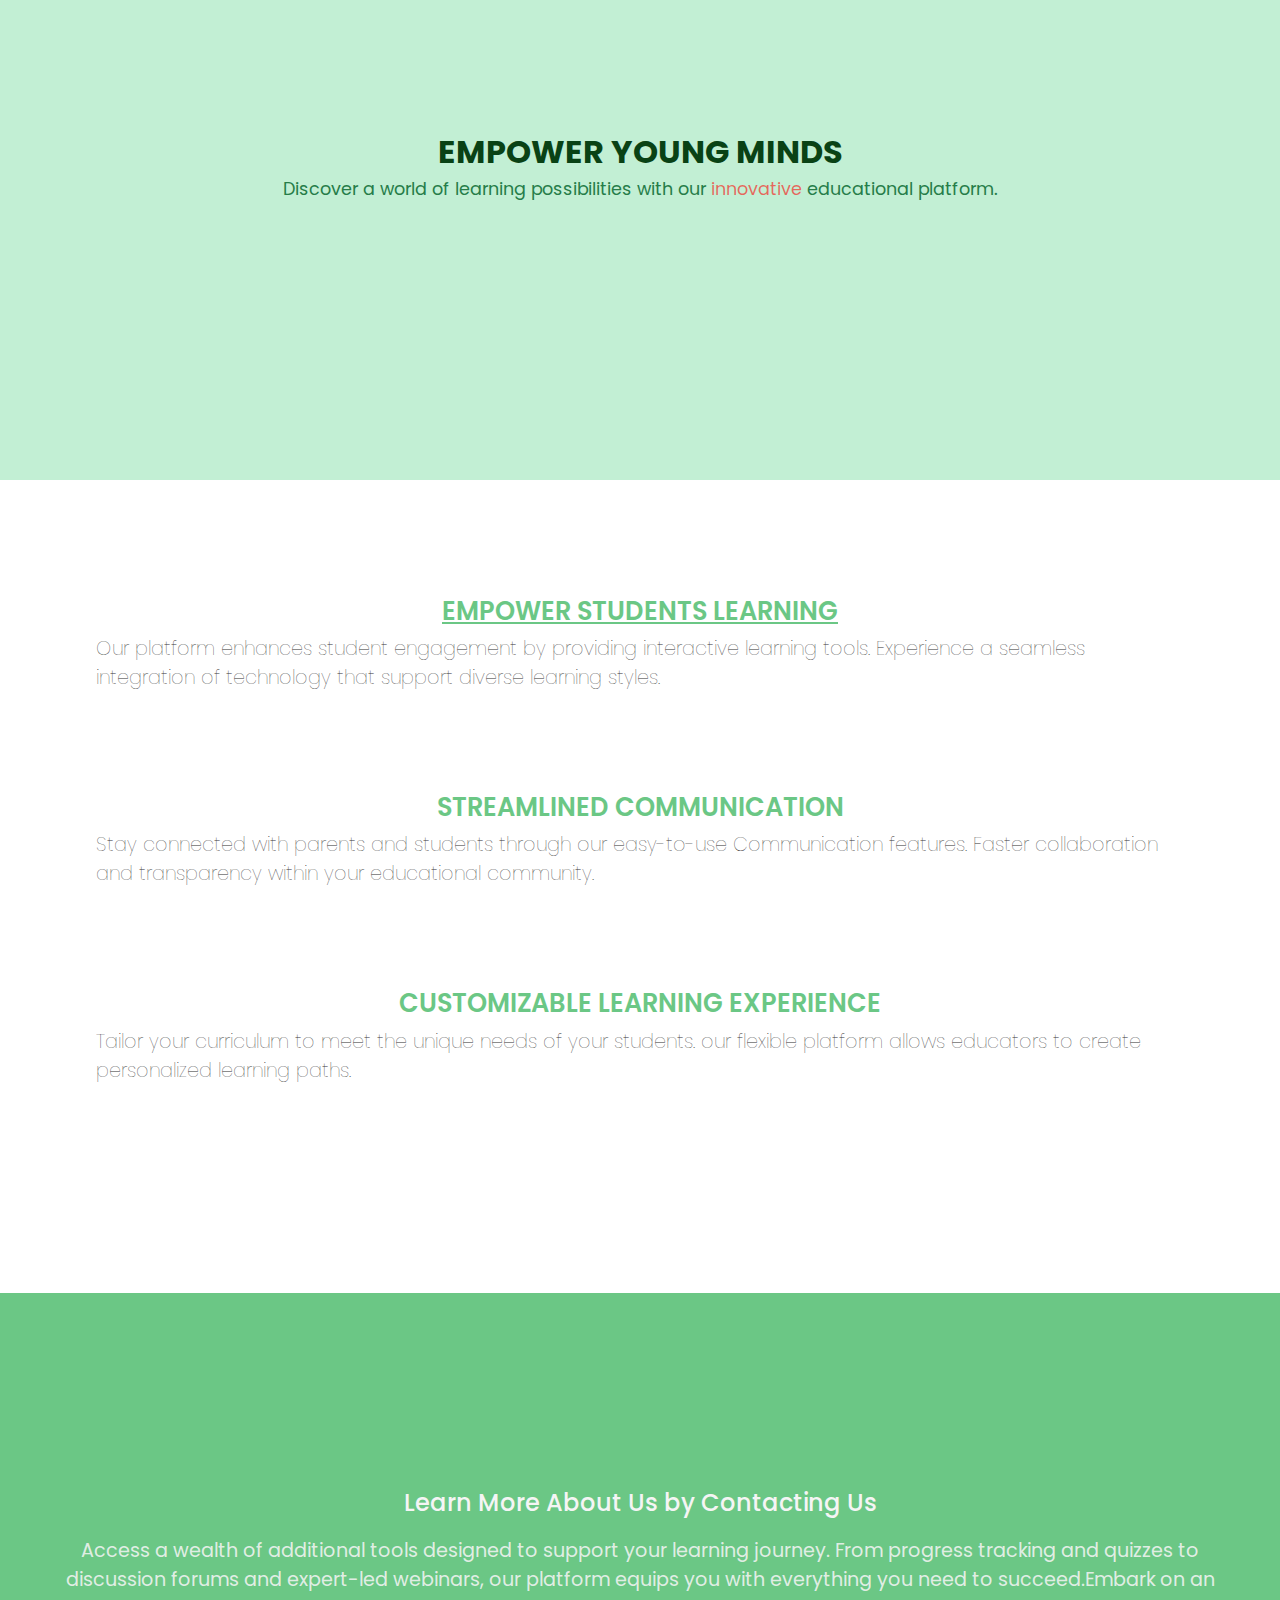
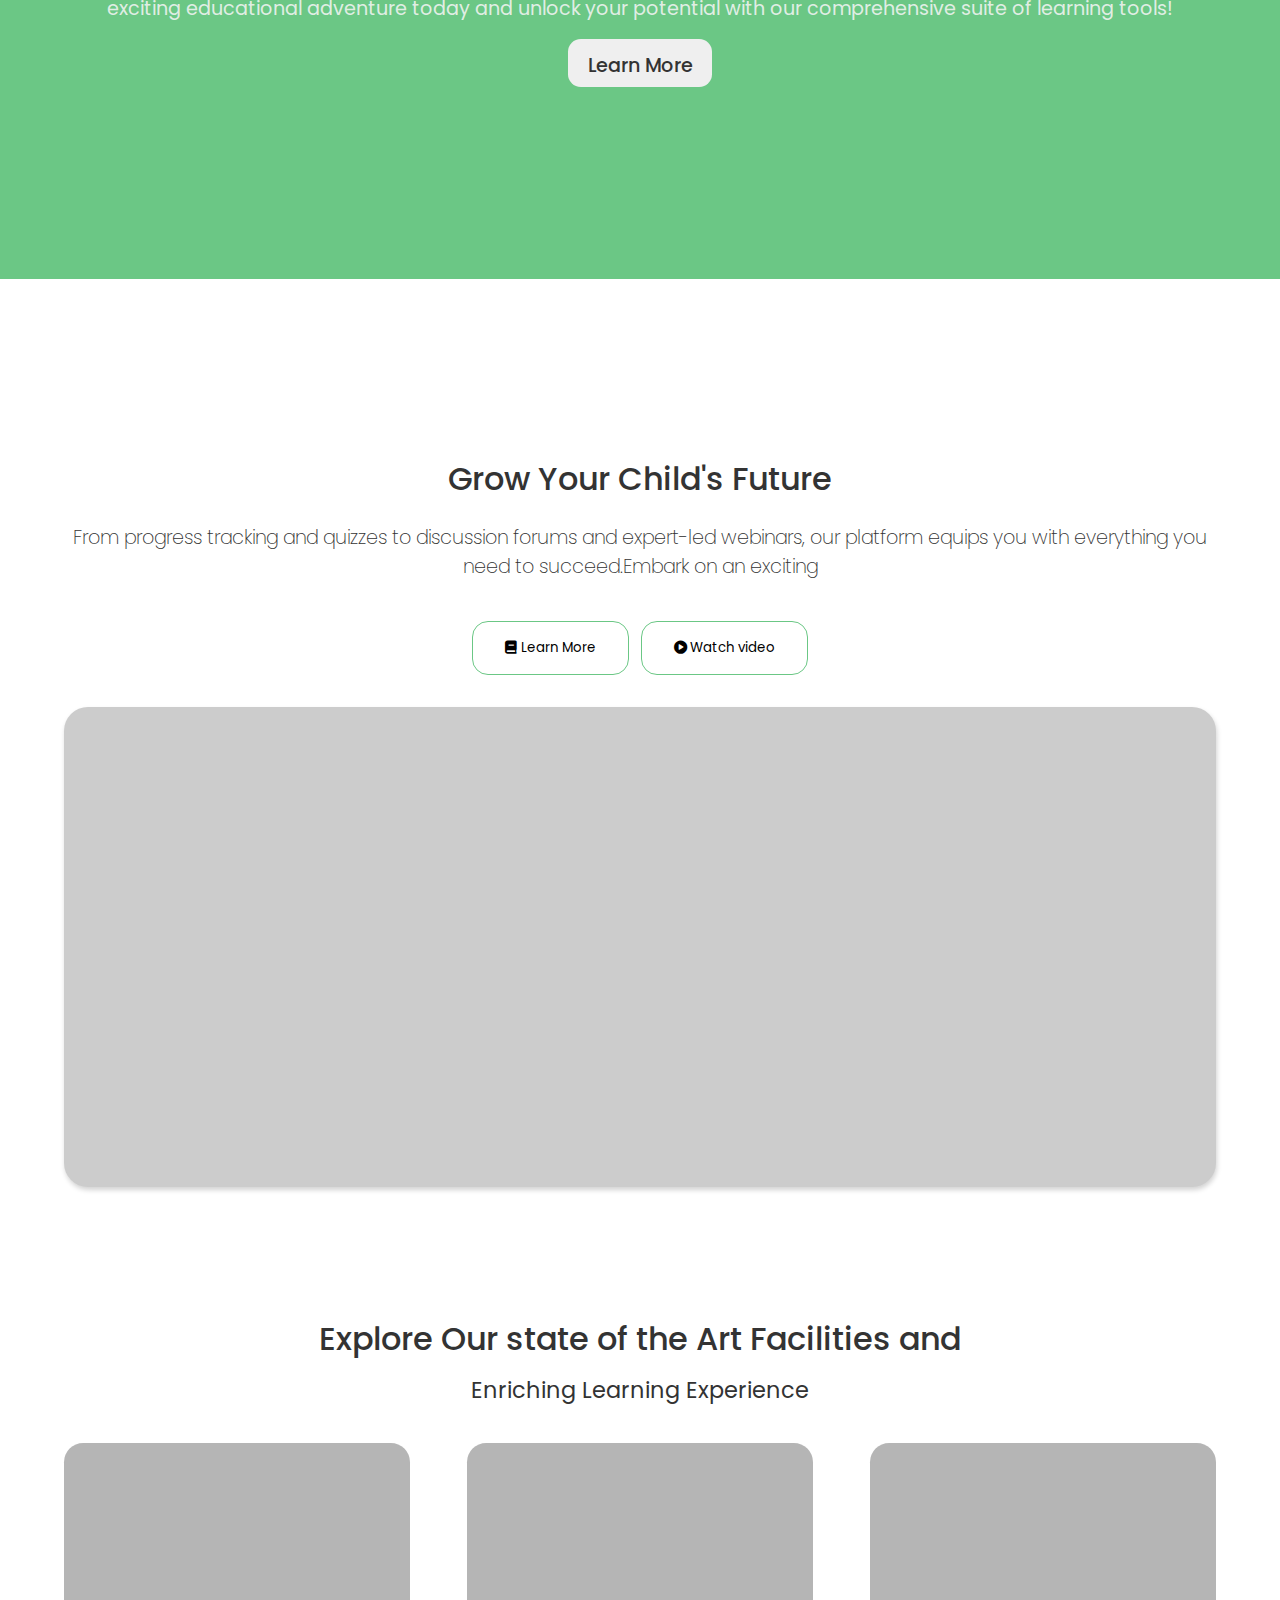
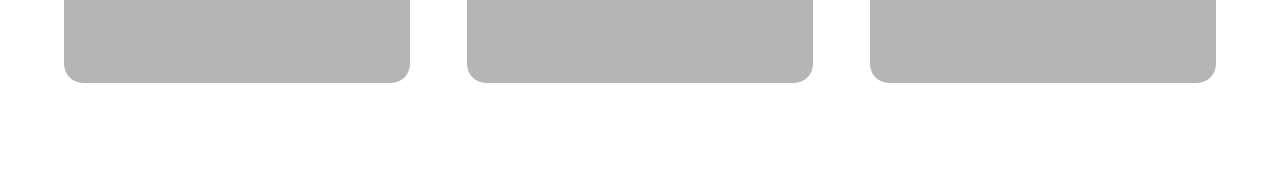
<file: index.html>
<!DOCTYPE html>
<html lang="en">
<head>
    <meta charset="UTF-8">
    <meta name="viewport" content="width=device-width, initial-scale=1.0">
    <title>Website Design</title>
    <link rel="stylesheet" href="style.css">

    <!-- Link to font-family --> 
    <link href="https://fonts.googleapis.com/css?family=Roboto|Lobster|Poppins|Arial"
     rel="stylesheet">

     <!-- Link to icons -->
     <link href="https://cdnjs.cloudflare.com/ajax/libs/font-awesome/6.0.0-beta3/css/all.min.css" 
     rel="stylesheet">

</head>
<body>
    <!-- Hero section -->
    <header class="hero">
        <h1 class="hero__title">EMPOWER YOUNG MINDS</h1> 
        <p class="hero__description"> 
            Discover a world of learning possibilities with
            our <span class="hero__highlight">innovative </span>
            educational platform.
        </p>   
    </header>
    <main>

        <!-- Feature and Feature items of the website; class="feature" below is the biggest Parent containing all the others -->
        <section class="feature">
            <div class="feature__container">

                <!-- Student Empowerment section -->
                <div class="feature__item">
                    <h2 class="feature__title ESL">Empower Students Learning</h2>
                    <p class="feature__description">
                        Our platform enhances student engagement by providing interactive
                        learning tools. Experience a seamless integration of technology that 
                        support diverse learning styles.
                    </p>
                </div>

                <!-- Streamlined communication section -->
                <div class="feature__item">
                    <h2 class="feature__title SC">Streamlined Communication</h2>
                    <p class="feature__description">
                        Stay connected with parents and students through our easy-to-use
                        Communication features. Faster collaboration and transparency within 
                        your educational community.
                    </p>
                </div>

                <!-- Customizable Learning Experience -->
                <div class="feature__item CLE__1">
                        <h2 class="feature__title CLE__2">Customizable Learning Experience</h2>
                        <p class="feature__description">
                            Tailor your curriculum to meet the unique needs of your students.
                            our flexible platform allows educators to create personalized learning paths.
                        </p>
                </div>
            </div>
        </section>

        <!-- Call to action section -->
        <section class="cta">
            <h3 class="cta__title">Learn More About Us by Contacting Us</h3>
            <p class="cta__description">
                Access a wealth of additional tools designed to support your learning journey.
                 From progress tracking and quizzes to discussion forums and expert-led webinars, 
                 our platform equips you with everything you need to succeed.Embark on an exciting
                educational adventure today and unlock your potential with our comprehensive suite of learning tools!
            </p>
            <button class="cta__button cta__button__primary"><span>Learn More</span></button>
        </section>

        <!-- Video Section -->
         <section class="video">
            <h3 class="video__title">Grow Your Child's Future</h3>
            <p class="video__description"> 
                From progress tracking and quizzes to discussion forums and expert-led webinars, 
                 our platform equips you with everything you need to succeed.Embark on an exciting
            </p>
            <div class="video__controls">
                <button class="video__button video__button__primary">
                    <i class="fas fa-book"></i> <span>Learn More</span>
                </button>
                <button class="video__button video__button__secondary">
                    <i class="fas fa-play-circle"></i> <span>Watch video</span>
                </button>
            </div>
            <div class="video__container"></div>
         </section>

        <!-- Programmes Section -->
        <section class="programs">
            <h3 class="program__overview">
                Explore Our state of the Art Facilities and <br> 
                <span>Enriching Learning Experience</span>
            </h3>
            <div class="program__cards">
                <div class="program__card"></div>
                <div class="program__card"></div>
                <div class="program__card"></div>
            </div>
        </section>
    </main>
    <footer>


    </footer>
    
</body>
</html>
</file>
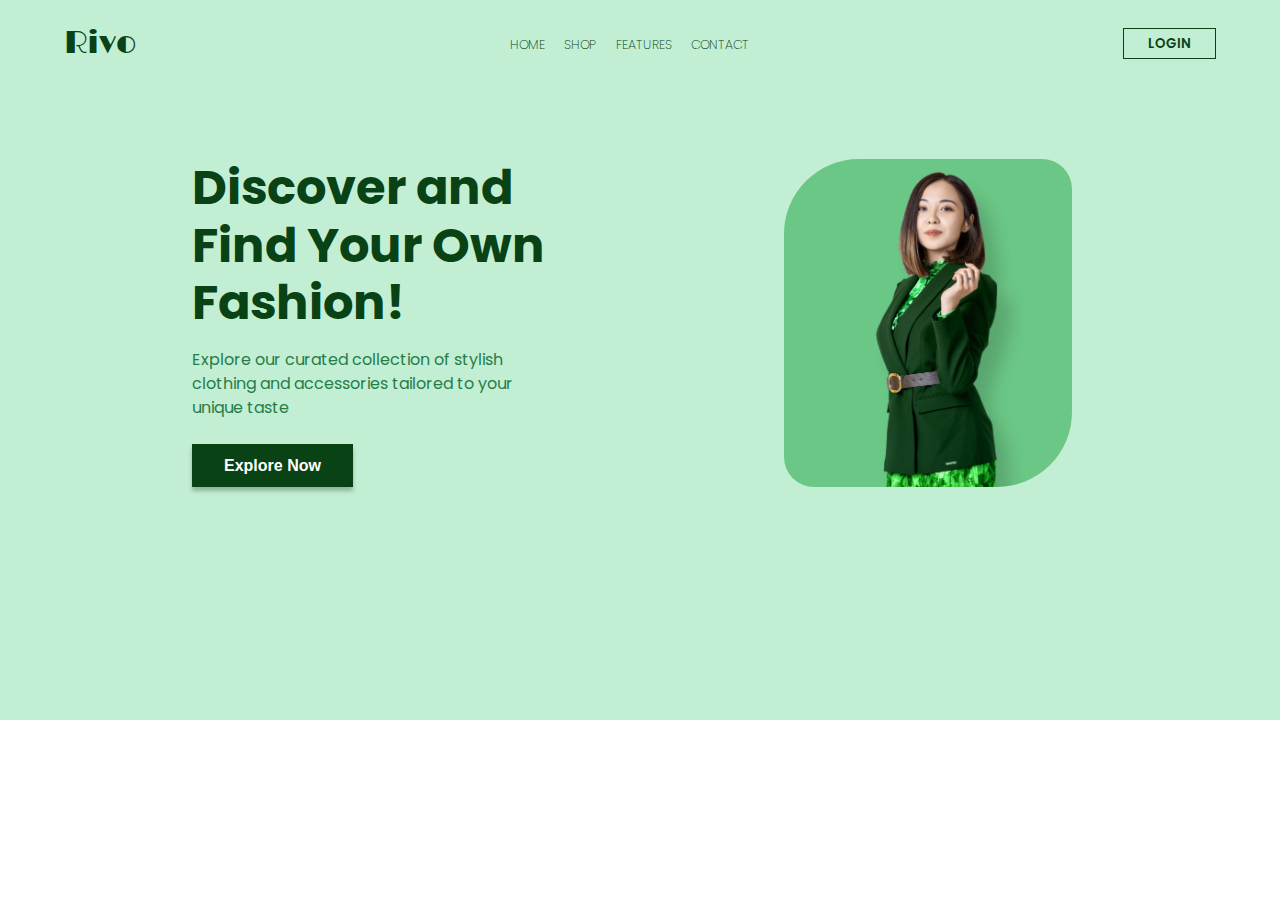
<file: newDesign/new.html>
<!DOCTYPE html>
<html lang="en">
<head>
    <meta charset="UTF-8">
    <meta name="viewport" content="width=device-width, initial-scale=1.0">
    <title>Stylish Clothing</title>

    <link rel="stylesheet" href="new.css">
    <link href="https://fonts.googleapis.com/css?family=Roboto|Lobster|Poppins|Arial|Limelight"
    rel="stylesheet">
    <!-- Add meta description for SEO -->
    <meta name="description" content="Discover stylish clothing and accessories at Rivo">

    <!-- Consider adding favicon -->
    <link rel="favicon" href="favicon.ico">
</head>
<body>

    <!-- Hero Section -->
    <header class="hero">

        <!-- Hero top contains: Logo, Navigation bar and login button -->
        <section class="hero__top">

            <!-- Logo -->
            <div class="logo">
                <p>Rivo</p>
            </div>

            <!-- Navigation bar -->
            <div class="navigation__bar">
                <nav>
                    <ul>
                        <li><a href="#home">HOME</a></li>
                        <li><a href="#shop">SHOP</a></li>
                        <li><a href="#features">FEATURES</a></li>
                        <li><a href="#contact">CONTACT</a></li>
                    </ul>
                </nav>
            </div>


            <!-- Login button -->
            <div class="login__container">
                <button class="login__button" aria-label="Login">LOGIN</button>
            </div>
        </section>

        <!-- Hero bottom contains; hero headline, hero description, hero button, hero image -->
        <section class="hero__bottom">
            <div class="hero__content__left">

                <!-- Hero headline -->
                <div class="hero__headline">
                    <p>
                    Discover and <br>
                    Find Your Own <br>
                    Fashion!
                    </p>
                </div>

                <!-- Hero description -->
                <div class="hero__description">
                    <p>
                        Explore our curated collection of stylish <br>
                        clothing and accessories tailored to your <br>
                        unique taste
                    </p>
                </div>

                <!-- Hero button; Explore now -->
                <div class="hero__button__container">
                    <button class="hero__button">Explore Now</button>
                </div>
            </div>
            <div class="hero__content__right">

                <!-- Hero image -->
                <div class="hero__image__container">
                    <img src="./hero__image.png" alt="hero fashion image" class="hero__image">
                </div>
            </div>
        
        </section>
    </header>
        <main>

        </main>

        <footer>
            
        </footer>
    
</body>
</html>
</file>
<file: style.css>
* {
    padding: 0;
    margin: 0;
    box-sizing: border-box;
}

/* body */
body {
    background-color: white;
    color:#333;
    font-family: "Poppins", Arial, Roboto, Lobster;
    
}

/* hero */
.hero {
    padding: 8rem;
    height: 30rem;
    text-align: center;
    background-color:#C2EFD4;
}

.hero__title {
    color: #094215
}

.hero__description {
    color:#267D49;
    font-size: 1.1rem;
}

.hero__highlight {
    color: rgba(255, 0, 0, 0.568);
}

/* feature */
.feature {
    font-family: "Poppins", Arial, Times;
    text-align: center;
    margin: auto 6rem;
    font-size: 1.2rem;
    font-weight: 100;
    margin-top: 6rem;
}

.feature__item {
    padding: 1rem 0;
    text-align: center;
    margin-bottom: 4rem;
}

.feature__item p {
    text-align: left;
}

.ESL {
    text-decoration: underline;
}

.feature__title {
    font-size: 1.6rem;
    font-weight: 590;
    text-transform: uppercase;
    color:#6BC785;
    margin-bottom: 0.2rem;
}

.feature__title__selected {
    text-decoration: underline;
}

.CLE__1 {
    margin-bottom: 12rem;
}

/* Call to action */
.cta {
    padding: 12rem 4rem;
    background-color: #6BC785;
    color: whitesmoke;
    text-align: center;
    
}

.cta__description {
    padding: 1rem 0;
    color: whitesmoke;
}

/* Call to action button */
button {
    color: none;
    border: none;
    padding: 0.8rem 1.5rem;
}

.cta__button {
    padding: 0.8rem 1.2rem;
    height: 3rem;
}

/* text within 'cta' button */
.cta__button span {
    font-family: Poppins;
    font-size: 1.2rem;
    font-weight: 500;
    color:#333
}

.cta__button {
    border-radius: 0.8rem;
}

.cta__title {
    font-size: 1.5rem;
    font-weight: 500;
}

/* cta description */
.cta__description {
    font-size: 1.2rem;
    color: rgba(245, 245, 245, 0.87);
}


/* Video style */
.video {
    text-align: center;
    padding: 4rem;
    font-weight: 500;
    margin-top: 7rem;
    background-color: white;
    
}

/* Video title; Grow your child's future */
.video__title {
    font-size: 2rem;
    font-weight: 500;
}

.video__description {
    margin-top: 0.8rem;
    padding: 0.5rem;
    font-weight: 200;
    font-size: 1.2rem;
    
}

/* video controls */
.video__controls {
    margin-top: 2rem;
}

.video__button{
    border: 1px solid #6BC785;
    background-color: white;
    padding: 1rem 2rem;
    border-radius: 1rem;
}

.video__button span {
    font-family: Poppins;
}

.video__button__primary {
    margin-right: 0.5rem;
}

.video__container {
    margin-top: 2rem;
    background-color: #ccc;
    border-radius: 1.5rem;
    width: 100%;
    height: 30rem;
    box-shadow: 1px 3px 5px 0px rgba(0, 0, 0, 0.178);
}

/* Programs */
.programs {
    padding: 4rem;
    background-color: white;
    padding-bottom: 6rem;
}

.program__overview {
    font-size: 2rem;
    font-weight: 500;
    text-align: center;
}

.program__overview span {
    font-size: 1.4rem;
    font-weight: 400;
}

/* Program card */
.program__cards {
    display: flex;
    justify-content: space-between;
    gap: 1rem;
    margin-top: 2rem;
}

.program__card {
    background-color: #b5b5b5;
    border-radius: 1.2rem;
    padding: 4rem;
    width: 30%;
    height: 15rem;
}
</file>
<file: newDesign/new.css>
* {
    padding: 0;
    margin: 0;
    box-sizing: border-box;
}

body {
    background-color: #FFFFFF;
    font-family: Poppins;
}

/* Hero section: overall*/
.hero {
    min-height: 80vh;
    background-color: #C2EFD4;
    display: flex;
    flex-direction: column;
    padding: 1.5rem 4rem;
}

/* Hero: hero top section */    
.hero__top {
    display: flex;
    align-items: center;
    justify-content: space-between;
    margin-bottom: 6rem;
    padding: auto 2rem;  /* Fix 'Padding' to 'padding' */
}

/* Hero; Navigation menu */
.navigation__bar nav ul {
    list-style-type: none;
    display: flex; /* Make the navigation horizontal */
    gap: 1.2rem;
    margin: 0;
    padding: 0;
}


.navigation__bar a {
    font-size: 0.8rem;
    font-weight: 200;
    text-decoration: none;
    color: #094215;
}

/* Hero; Logo */
.logo {
    font-size: 2rem;
    font-weight: 500;
    font-family: Limelight;
    color: #094215;
    display: flex;
    align-items: center; /* Ensure logo text is centered vertically */
}

/* Hero; login button */
.login__button {
    display: flex;
    align-items: center; /* Ensure button is centered vertically */
    border: 0.1rem solid #094215;
    padding: 0.3rem 1.5rem;
    background-color: #C2EFD4;
    font-family: Poppins;
    font-weight: 600;
    color:#094215; 
    cursor: pointer;
}


/* Hero: Left content - Headline, description, and button */
.hero__content__left {
    max-width: 100%; /* Limit the width to half the container */
    padding: 0rem 0rem 0rem 8rem;
}

/* Hero: headline */
.hero__headline p {
    font-size: 3rem; 
    font-weight: bold; 
    color: #094215; 
    line-height: 1.2; 
}

/* Hero: headline description */
.hero__description p {
    margin-top: 1rem; 
    font-size: 1rem; 
    color: #267D49; 
    line-height: 1.5; 
}

/* Hero: button Container */
.hero__button__container {
    margin-top: 1.5rem; 
}

/* Hero: hero button - explore now */
.hero__button {
    padding: 0.8rem 2rem; 
    border: none; /* Remove default border */
    background-color: #094215; 
    color: #fff; 
    font-size: 1rem; 
    font-weight: bold; 
    cursor: pointer; 
    box-shadow: 0px 4px 4px 0px rgba(0, 0, 0, 0.25);
    -webkit-box-shadow: 0px 4px 4px 0px rgba(0, 0, 0, 0.25);
    -moz-box-shadow: 0px 4px 4px 0px rgba(0, 0, 0, 0.25);
}

/* Hero: bottom section */
.hero__bottom {
    display: grid;
    grid-template-columns: repeat(2,1fr); /* Ensure this section occupies the remaining vertical space */
    padding: auto 8rem;
}

/* Right Content - Hero Image */
.hero__content__right {
    display: flex;
    justify-content: center;
    align-items: center;
    height: 100%;
}

.hero__image__container {
width: 50%;
height: 100%;
background-color: #6BC785;
border-radius: 75px 30px 75px 30px;
position: relative;
overflow-y: hidden;
}

.hero__image {
    position: absolute;
    height: 330px;
    padding-left: 20px;

}











/* Media Queries */

/* Design for smaller device; 464 - 575*/
@media only screen and (max-width: 575px) {
    .hero__top {
        display: none;
    }

    .hero__bottom {
        grid-template-columns: repeat(1,1fr);
        padding: auto 1rem;
        gap: 80px;
    }

    .hero__content__left {
        padding-left: 0px;
    }

    .hero {
        height: auto;
    }

    .hero__image__container {
        margin-left: 10%;
        overflow-y: hidden;
        scrollbar-width: none;
        width: 100%;
        display: flex;
        justify-content: center;
        align-items: center;
    }
    .hero__content__right{
        height: 21rem;
        width: 100%;
    }
    .hero__image{
    margin-top: 3px;
    margin-left: -20px;
    padding-left: 0;
    }
}
</file>
